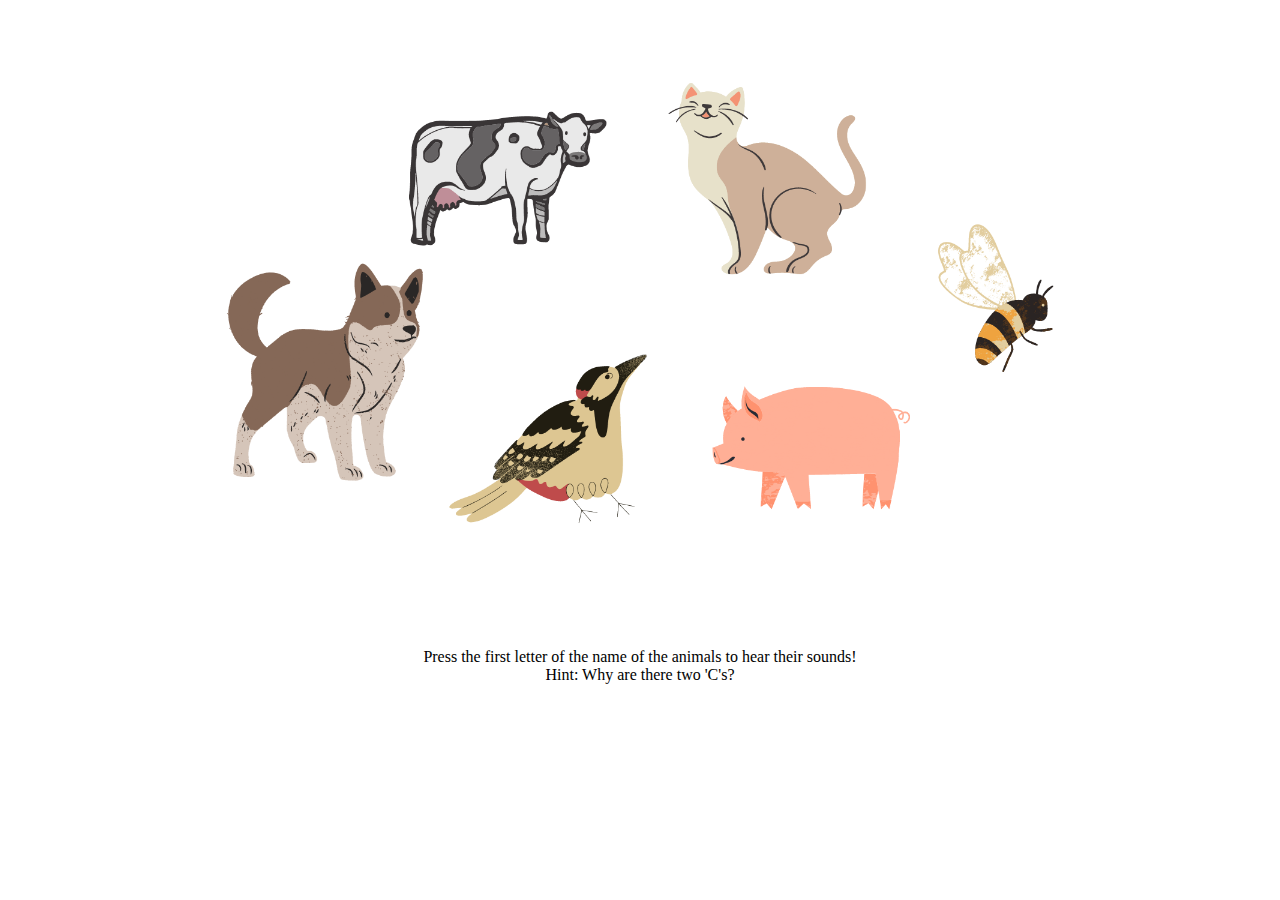
<file: index.html>
<!DOCTYPE html>
<html lang="eng" dir="ltr">
    <head>
        <meta charset="utf-8">
        <title> Riley Ha Sound Website </title>
        <link rel="stylesheet" href="style.css">
    </head>

    <body>
        <img src="media/animals.png">
        <div id="explanation"> 
            <p> Press the first letter of the name of the animals to hear their sounds! <br> 
                Hint: Why are there two 'C's? 
            </p>
        </div>

        <script src="script.js" charset="utf-8"></script>
    </body>
</html>
</file>
<file: style.css>
* {
    margin: 0;
    padding: 0;
}

html {
    display: block;
}

img {
    display: block;
    margin-left: auto;
    margin-right: auto;
    width: 90%;
}

#explanation {
    position: absolute;
    left: 0;
    right: 0;
    text-align: center;
    user-select: none;
}
</file>
